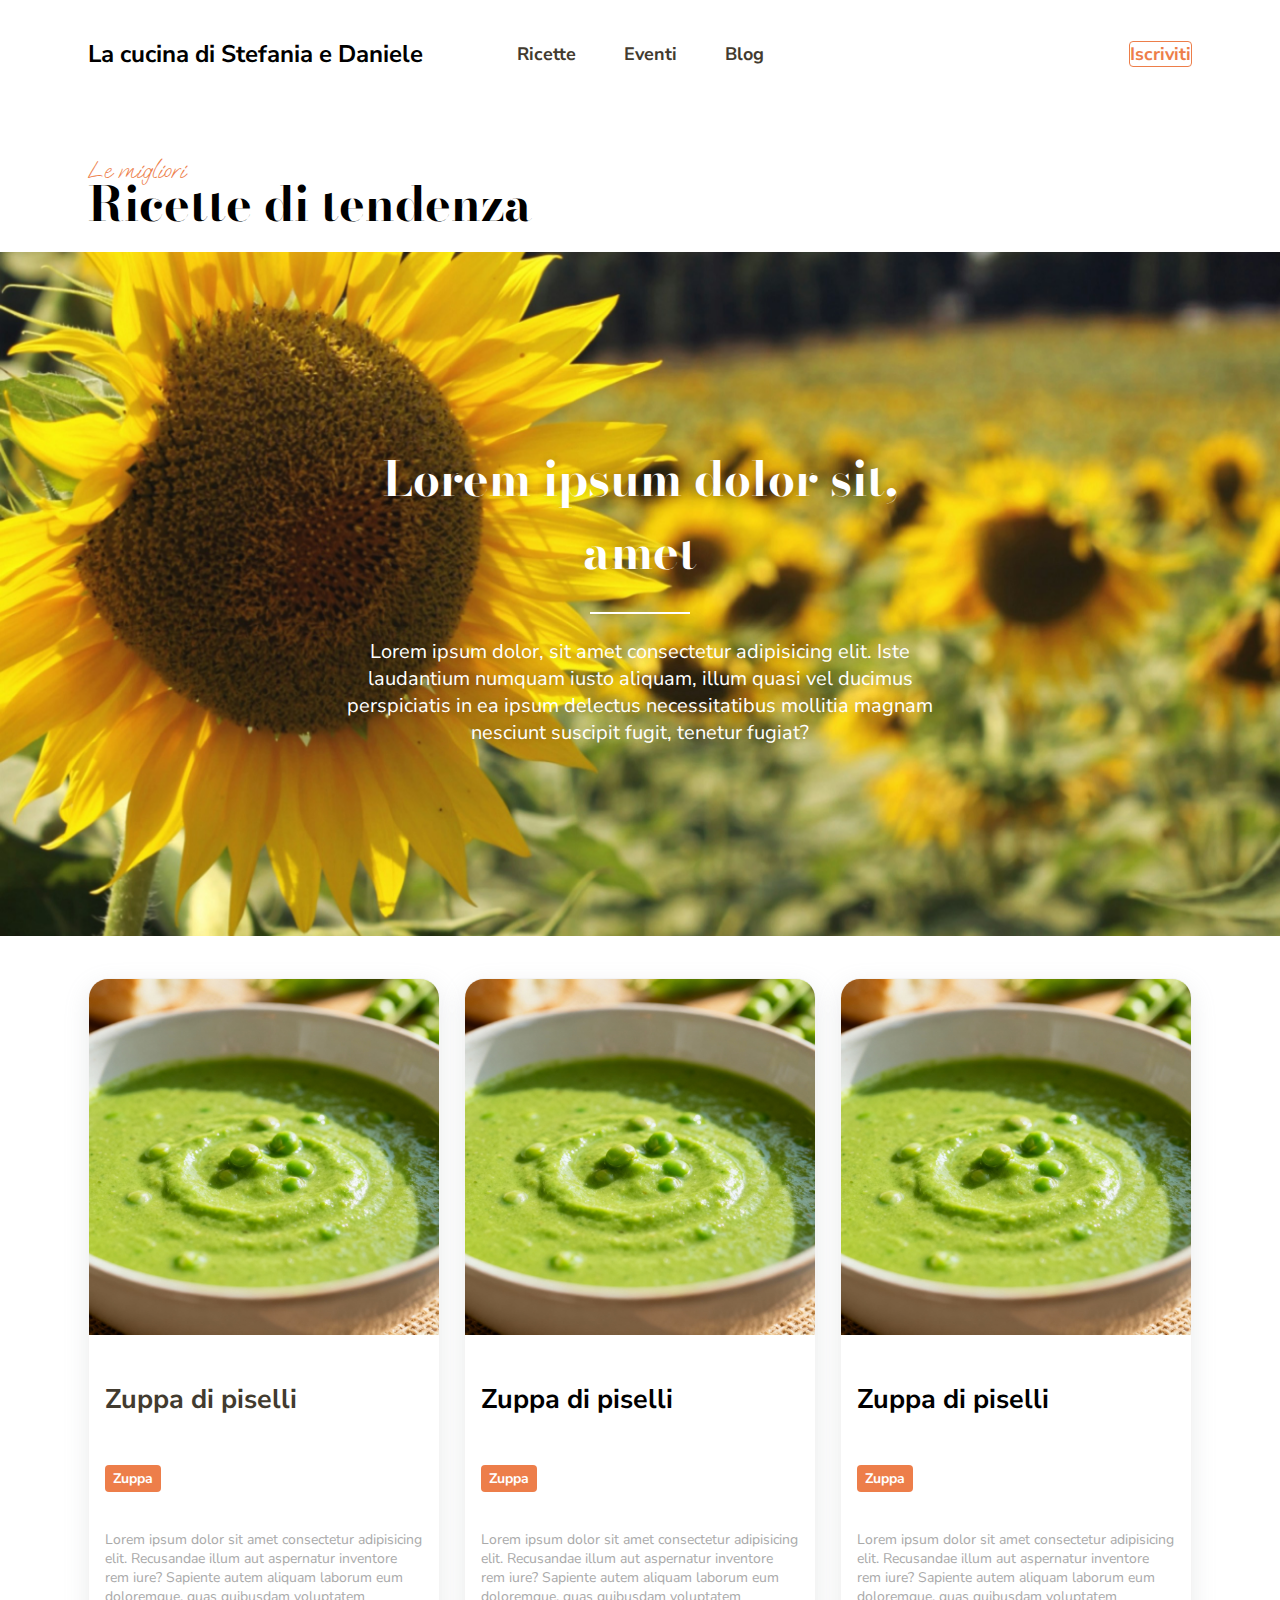
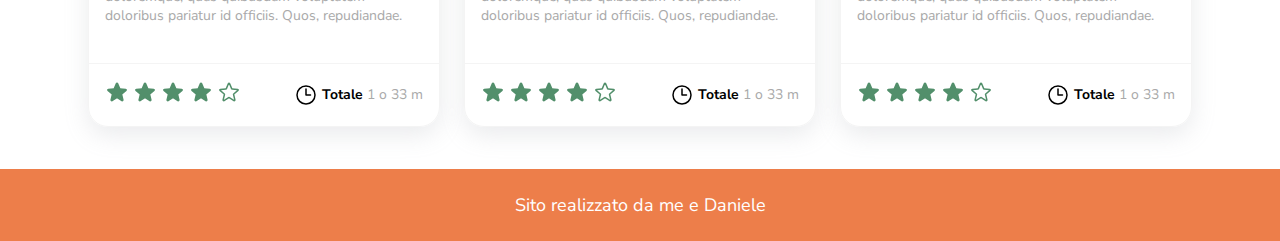
<file: index.html>
<!DOCTYPE html>
<html lang="en">

<head>
    <meta charset="UTF-8">
    <meta name="viewport" content="width=device-width, initial-scale=1.0">
    <title>Document</title>
    <link rel="preconnect" href="https://fonts.googleapis.com">
    <link rel="preconnect" href="https://fonts.gstatic.com" crossorigin>
    <link
        href="https://fonts.googleapis.com/css2?family=Bodoni+Moda:ital,opsz,wght@0,6..96,400..900;1,6..96,400..900&display=swap"
        rel="stylesheet">
    <link rel="preconnect" href="https://fonts.googleapis.com">
    <link rel="preconnect" href="https://fonts.gstatic.com" crossorigin>
    <link
        href="https://fonts.googleapis.com/css2?family=Bodoni+Moda:ital,opsz,wght@0,6..96,400..900;1,6..96,400..900&family=Nunito+Sans:ital,opsz,wght@0,6..12,200..1000;1,6..12,200..1000&display=swap"
        rel="stylesheet">
    <link rel="preconnect" href="https://fonts.googleapis.com">
    <link rel="preconnect" href="https://fonts.gstatic.com" crossorigin>
    <link
        href="https://fonts.googleapis.com/css2?family=Bodoni+Moda:ital,opsz,wght@0,6..96,400..900;1,6..96,400..900&family=Nunito+Sans:ital,opsz,wght@0,6..12,200..1000;1,6..12,200..1000&family=Oooh+Baby&display=swap"
        rel="stylesheet">
    <link rel="stylesheet" href="./css/index.css">
</head>

<body>
    <header class="header">
        <section class="header__inner">
            <h1>La cucina di Stefania e Daniele</h1>
            <nav>
                <ul>
                    <li><a href="#">Ricette</a></li>
                    <li><a href="#">Eventi</a></li>
                    <li><a href="#">Blog</a></li>
                </ul>
            </nav>
            <div class="header-cta">
                <a href="#" class="btn">
                    Iscriviti
                </a>
            </div>
            <button class="menu-toggle">
                <svg xmlns="http://www.w3.org/2000/svg" fill="none" viewBox="0 0 24 24" stroke-width="1.5"
                    stroke="currentColor" class="size-6">
                    <path stroke-linecap="round" stroke-linejoin="round"
                        d="M3.75 6.75h16.5M3.75 12h16.5m-16.5 5.25h16.5" />
                </svg>
            </button>
        </section>
    </header>
    <main>
        <section class="trending-recipes">
            <hgroup>
                <p class="fancy-text">Le migliori</p>
                <h2>Ricette di tendenza</h2>
            </hgroup>
        </section>
        <section class="hero">
            <hgroup>
                <h2>Lorem ipsum dolor sit, amet</h2>
                <hr>
                <p>Lorem ipsum dolor, sit amet consectetur adipisicing elit. Iste laudantium numquam iusto aliquam,
                    illum quasi vel ducimus perspiciatis in ea ipsum delectus necessitatibus mollitia magnam nesciunt
                    suscipit fugit, tenetur fugiat?</p>
            </hgroup>
        </section>
        <section class="recipes">
            <ul class="recipes-grid">
                <li>
                    <div class="recipe-card">
                        <div class="recipe-card__image">
                            <img src="./img/zuppa-piselli.png" alt="zuppa di piselli">
                        </div>
                        <div class="recipe-card__text">
                            <h2> <a href="./ricetta.html">Zuppa di piselli</a></h2>
                            <div class="recipe-category">Zuppa</div>
                            <p>Lorem ipsum dolor sit amet consectetur adipisicing elit. Recusandae illum aut aspernatur
                                inventore rem iure? Sapiente autem aliquam laborum eum doloremque, quas quibusdam
                                voluptatem doloribus pariatur id officiis. Quos, repudiandae.</p>
                        </div>
                        <div class="recipe-card__meta">
                            <ul class="star-rating">
                                <li class="active-star">
                                    <svg xmlns="http://www.w3.org/2000/svg" fill="none" viewBox="0 0 24 24"
                                        stroke-width="1.5" stroke="currentColor" class="size-6">
                                        <path stroke-linecap="round" stroke-linejoin="round"
                                            d="M11.48 3.499a.562.562 0 0 1 1.04 0l2.125 5.111a.563.563 0 0 0 .475.345l5.518.442c.499.04.701.663.321.988l-4.204 3.602a.563.563 0 0 0-.182.557l1.285 5.385a.562.562 0 0 1-.84.61l-4.725-2.885a.562.562 0 0 0-.586 0L6.982 20.54a.562.562 0 0 1-.84-.61l1.285-5.386a.562.562 0 0 0-.182-.557l-4.204-3.602a.562.562 0 0 1 .321-.988l5.518-.442a.563.563 0 0 0 .475-.345L11.48 3.5Z" />
                                    </svg>

                                </li>
                                <li class="active-star">
                                    <svg xmlns="http://www.w3.org/2000/svg" fill="none" viewBox="0 0 24 24"
                                        stroke-width="1.5" stroke="currentColor" class="size-6">
                                        <path stroke-linecap="round" stroke-linejoin="round"
                                            d="M11.48 3.499a.562.562 0 0 1 1.04 0l2.125 5.111a.563.563 0 0 0 .475.345l5.518.442c.499.04.701.663.321.988l-4.204 3.602a.563.563 0 0 0-.182.557l1.285 5.385a.562.562 0 0 1-.84.61l-4.725-2.885a.562.562 0 0 0-.586 0L6.982 20.54a.562.562 0 0 1-.84-.61l1.285-5.386a.562.562 0 0 0-.182-.557l-4.204-3.602a.562.562 0 0 1 .321-.988l5.518-.442a.563.563 0 0 0 .475-.345L11.48 3.5Z" />
                                    </svg>

                                </li>
                                <li class="active-star">
                                    <svg xmlns="http://www.w3.org/2000/svg" fill="none" viewBox="0 0 24 24"
                                        stroke-width="1.5" stroke="currentColor" class="size-6">
                                        <path stroke-linecap="round" stroke-linejoin="round"
                                            d="M11.48 3.499a.562.562 0 0 1 1.04 0l2.125 5.111a.563.563 0 0 0 .475.345l5.518.442c.499.04.701.663.321.988l-4.204 3.602a.563.563 0 0 0-.182.557l1.285 5.385a.562.562 0 0 1-.84.61l-4.725-2.885a.562.562 0 0 0-.586 0L6.982 20.54a.562.562 0 0 1-.84-.61l1.285-5.386a.562.562 0 0 0-.182-.557l-4.204-3.602a.562.562 0 0 1 .321-.988l5.518-.442a.563.563 0 0 0 .475-.345L11.48 3.5Z" />
                                    </svg>

                                </li>
                                <li class="active-star">
                                    <svg xmlns="http://www.w3.org/2000/svg" fill="none" viewBox="0 0 24 24"
                                        stroke-width="1.5" stroke="currentColor" class="size-6">
                                        <path stroke-linecap="round" stroke-linejoin="round"
                                            d="M11.48 3.499a.562.562 0 0 1 1.04 0l2.125 5.111a.563.563 0 0 0 .475.345l5.518.442c.499.04.701.663.321.988l-4.204 3.602a.563.563 0 0 0-.182.557l1.285 5.385a.562.562 0 0 1-.84.61l-4.725-2.885a.562.562 0 0 0-.586 0L6.982 20.54a.562.562 0 0 1-.84-.61l1.285-5.386a.562.562 0 0 0-.182-.557l-4.204-3.602a.562.562 0 0 1 .321-.988l5.518-.442a.563.563 0 0 0 .475-.345L11.48 3.5Z" />
                                    </svg>

                                </li>
                                <li>
                                    <svg xmlns="http://www.w3.org/2000/svg" fill="none" viewBox="0 0 24 24"
                                        stroke-width="1.5" stroke="currentColor" class="size-6">
                                        <path stroke-linecap="round" stroke-linejoin="round"
                                            d="M11.48 3.499a.562.562 0 0 1 1.04 0l2.125 5.111a.563.563 0 0 0 .475.345l5.518.442c.499.04.701.663.321.988l-4.204 3.602a.563.563 0 0 0-.182.557l1.285 5.385a.562.562 0 0 1-.84.61l-4.725-2.885a.562.562 0 0 0-.586 0L6.982 20.54a.562.562 0 0 1-.84-.61l1.285-5.386a.562.562 0 0 0-.182-.557l-4.204-3.602a.562.562 0 0 1 .321-.988l5.518-.442a.563.563 0 0 0 .475-.345L11.48 3.5Z" />
                                    </svg>
                                </li>
                            </ul>
                            <div class="prep-time">
                                <svg xmlns="http://www.w3.org/2000/svg" fill="none" viewBox="0 0 24 24"
                                    stroke-width="1.5" stroke="currentColor" class="size-6">
                                    <path stroke-linecap="round" stroke-linejoin="round"
                                        d="M12 6v6h4.5m4.5 0a9 9 0 1 1-18 0 9 9 0 0 1 18 0Z" />
                                </svg>
                                <span>Totale</span><span>1 o 33 m</span>
                            </div>
                        </div>
                    </div>
                </li>
                <li>
                    <div class="recipe-card">
                        <div class="recipe-card__image">
                            <img src="./img/zuppa-piselli.png" alt="zuppa di piselli">
                        </div>
                        <div class="recipe-card__text">
                            <h2>Zuppa di piselli</h2>
                            <div class="recipe-category">Zuppa</div>
                            <p>Lorem ipsum dolor sit amet consectetur adipisicing elit. Recusandae illum aut aspernatur
                                inventore rem iure? Sapiente autem aliquam laborum eum doloremque, quas quibusdam
                                voluptatem doloribus pariatur id officiis. Quos, repudiandae.</p>
                        </div>
                        <div class="recipe-card__meta">
                            <ul class="star-rating">
                                <li class="active-star">
                                    <svg xmlns="http://www.w3.org/2000/svg" fill="none" viewBox="0 0 24 24"
                                        stroke-width="1.5" stroke="currentColor" class="size-6">
                                        <path stroke-linecap="round" stroke-linejoin="round"
                                            d="M11.48 3.499a.562.562 0 0 1 1.04 0l2.125 5.111a.563.563 0 0 0 .475.345l5.518.442c.499.04.701.663.321.988l-4.204 3.602a.563.563 0 0 0-.182.557l1.285 5.385a.562.562 0 0 1-.84.61l-4.725-2.885a.562.562 0 0 0-.586 0L6.982 20.54a.562.562 0 0 1-.84-.61l1.285-5.386a.562.562 0 0 0-.182-.557l-4.204-3.602a.562.562 0 0 1 .321-.988l5.518-.442a.563.563 0 0 0 .475-.345L11.48 3.5Z" />
                                    </svg>

                                </li>
                                <li class="active-star">
                                    <svg xmlns="http://www.w3.org/2000/svg" fill="none" viewBox="0 0 24 24"
                                        stroke-width="1.5" stroke="currentColor" class="size-6">
                                        <path stroke-linecap="round" stroke-linejoin="round"
                                            d="M11.48 3.499a.562.562 0 0 1 1.04 0l2.125 5.111a.563.563 0 0 0 .475.345l5.518.442c.499.04.701.663.321.988l-4.204 3.602a.563.563 0 0 0-.182.557l1.285 5.385a.562.562 0 0 1-.84.61l-4.725-2.885a.562.562 0 0 0-.586 0L6.982 20.54a.562.562 0 0 1-.84-.61l1.285-5.386a.562.562 0 0 0-.182-.557l-4.204-3.602a.562.562 0 0 1 .321-.988l5.518-.442a.563.563 0 0 0 .475-.345L11.48 3.5Z" />
                                    </svg>

                                </li>
                                <li class="active-star">
                                    <svg xmlns="http://www.w3.org/2000/svg" fill="none" viewBox="0 0 24 24"
                                        stroke-width="1.5" stroke="currentColor" class="size-6">
                                        <path stroke-linecap="round" stroke-linejoin="round"
                                            d="M11.48 3.499a.562.562 0 0 1 1.04 0l2.125 5.111a.563.563 0 0 0 .475.345l5.518.442c.499.04.701.663.321.988l-4.204 3.602a.563.563 0 0 0-.182.557l1.285 5.385a.562.562 0 0 1-.84.61l-4.725-2.885a.562.562 0 0 0-.586 0L6.982 20.54a.562.562 0 0 1-.84-.61l1.285-5.386a.562.562 0 0 0-.182-.557l-4.204-3.602a.562.562 0 0 1 .321-.988l5.518-.442a.563.563 0 0 0 .475-.345L11.48 3.5Z" />
                                    </svg>

                                </li>
                                <li class="active-star">
                                    <svg xmlns="http://www.w3.org/2000/svg" fill="none" viewBox="0 0 24 24"
                                        stroke-width="1.5" stroke="currentColor" class="size-6">
                                        <path stroke-linecap="round" stroke-linejoin="round"
                                            d="M11.48 3.499a.562.562 0 0 1 1.04 0l2.125 5.111a.563.563 0 0 0 .475.345l5.518.442c.499.04.701.663.321.988l-4.204 3.602a.563.563 0 0 0-.182.557l1.285 5.385a.562.562 0 0 1-.84.61l-4.725-2.885a.562.562 0 0 0-.586 0L6.982 20.54a.562.562 0 0 1-.84-.61l1.285-5.386a.562.562 0 0 0-.182-.557l-4.204-3.602a.562.562 0 0 1 .321-.988l5.518-.442a.563.563 0 0 0 .475-.345L11.48 3.5Z" />
                                    </svg>

                                </li>
                                <li>
                                    <svg xmlns="http://www.w3.org/2000/svg" fill="none" viewBox="0 0 24 24"
                                        stroke-width="1.5" stroke="currentColor" class="size-6">
                                        <path stroke-linecap="round" stroke-linejoin="round"
                                            d="M11.48 3.499a.562.562 0 0 1 1.04 0l2.125 5.111a.563.563 0 0 0 .475.345l5.518.442c.499.04.701.663.321.988l-4.204 3.602a.563.563 0 0 0-.182.557l1.285 5.385a.562.562 0 0 1-.84.61l-4.725-2.885a.562.562 0 0 0-.586 0L6.982 20.54a.562.562 0 0 1-.84-.61l1.285-5.386a.562.562 0 0 0-.182-.557l-4.204-3.602a.562.562 0 0 1 .321-.988l5.518-.442a.563.563 0 0 0 .475-.345L11.48 3.5Z" />
                                    </svg>
                                </li>
                            </ul>
                            <div class="prep-time">
                                <svg xmlns="http://www.w3.org/2000/svg" fill="none" viewBox="0 0 24 24"
                                    stroke-width="1.5" stroke="currentColor" class="size-6">
                                    <path stroke-linecap="round" stroke-linejoin="round"
                                        d="M12 6v6h4.5m4.5 0a9 9 0 1 1-18 0 9 9 0 0 1 18 0Z" />
                                </svg>
                                <span>Totale</span><span>1 o 33 m</span>
                            </div>
                        </div>
                    </div>
                </li>
                <li>
                    <div class="recipe-card">
                        <div class="recipe-card__image">
                            <img src="./img/zuppa-piselli.png" alt="zuppa di piselli">
                        </div>
                        <div class="recipe-card__text">
                            <h2>Zuppa di piselli</h2>
                            <div class="recipe-category">Zuppa</div>
                            <p>Lorem ipsum dolor sit amet consectetur adipisicing elit. Recusandae illum aut aspernatur
                                inventore rem iure? Sapiente autem aliquam laborum eum doloremque, quas quibusdam
                                voluptatem doloribus pariatur id officiis. Quos, repudiandae.</p>
                        </div>
                        <div class="recipe-card__meta">
                            <ul class="star-rating">
                                <li class="active-star">
                                    <svg xmlns="http://www.w3.org/2000/svg" fill="none" viewBox="0 0 24 24"
                                        stroke-width="1.5" stroke="currentColor" class="size-6">
                                        <path stroke-linecap="round" stroke-linejoin="round"
                                            d="M11.48 3.499a.562.562 0 0 1 1.04 0l2.125 5.111a.563.563 0 0 0 .475.345l5.518.442c.499.04.701.663.321.988l-4.204 3.602a.563.563 0 0 0-.182.557l1.285 5.385a.562.562 0 0 1-.84.61l-4.725-2.885a.562.562 0 0 0-.586 0L6.982 20.54a.562.562 0 0 1-.84-.61l1.285-5.386a.562.562 0 0 0-.182-.557l-4.204-3.602a.562.562 0 0 1 .321-.988l5.518-.442a.563.563 0 0 0 .475-.345L11.48 3.5Z" />
                                    </svg>

                                </li>
                                <li class="active-star">
                                    <svg xmlns="http://www.w3.org/2000/svg" fill="none" viewBox="0 0 24 24"
                                        stroke-width="1.5" stroke="currentColor" class="size-6">
                                        <path stroke-linecap="round" stroke-linejoin="round"
                                            d="M11.48 3.499a.562.562 0 0 1 1.04 0l2.125 5.111a.563.563 0 0 0 .475.345l5.518.442c.499.04.701.663.321.988l-4.204 3.602a.563.563 0 0 0-.182.557l1.285 5.385a.562.562 0 0 1-.84.61l-4.725-2.885a.562.562 0 0 0-.586 0L6.982 20.54a.562.562 0 0 1-.84-.61l1.285-5.386a.562.562 0 0 0-.182-.557l-4.204-3.602a.562.562 0 0 1 .321-.988l5.518-.442a.563.563 0 0 0 .475-.345L11.48 3.5Z" />
                                    </svg>

                                </li>
                                <li class="active-star">
                                    <svg xmlns="http://www.w3.org/2000/svg" fill="none" viewBox="0 0 24 24"
                                        stroke-width="1.5" stroke="currentColor" class="size-6">
                                        <path stroke-linecap="round" stroke-linejoin="round"
                                            d="M11.48 3.499a.562.562 0 0 1 1.04 0l2.125 5.111a.563.563 0 0 0 .475.345l5.518.442c.499.04.701.663.321.988l-4.204 3.602a.563.563 0 0 0-.182.557l1.285 5.385a.562.562 0 0 1-.84.61l-4.725-2.885a.562.562 0 0 0-.586 0L6.982 20.54a.562.562 0 0 1-.84-.61l1.285-5.386a.562.562 0 0 0-.182-.557l-4.204-3.602a.562.562 0 0 1 .321-.988l5.518-.442a.563.563 0 0 0 .475-.345L11.48 3.5Z" />
                                    </svg>

                                </li>
                                <li class="active-star">
                                    <svg xmlns="http://www.w3.org/2000/svg" fill="none" viewBox="0 0 24 24"
                                        stroke-width="1.5" stroke="currentColor" class="size-6">
                                        <path stroke-linecap="round" stroke-linejoin="round"
                                            d="M11.48 3.499a.562.562 0 0 1 1.04 0l2.125 5.111a.563.563 0 0 0 .475.345l5.518.442c.499.04.701.663.321.988l-4.204 3.602a.563.563 0 0 0-.182.557l1.285 5.385a.562.562 0 0 1-.84.61l-4.725-2.885a.562.562 0 0 0-.586 0L6.982 20.54a.562.562 0 0 1-.84-.61l1.285-5.386a.562.562 0 0 0-.182-.557l-4.204-3.602a.562.562 0 0 1 .321-.988l5.518-.442a.563.563 0 0 0 .475-.345L11.48 3.5Z" />
                                    </svg>

                                </li>
                                <li>
                                    <svg xmlns="http://www.w3.org/2000/svg" fill="none" viewBox="0 0 24 24"
                                        stroke-width="1.5" stroke="currentColor" class="size-6">
                                        <path stroke-linecap="round" stroke-linejoin="round"
                                            d="M11.48 3.499a.562.562 0 0 1 1.04 0l2.125 5.111a.563.563 0 0 0 .475.345l5.518.442c.499.04.701.663.321.988l-4.204 3.602a.563.563 0 0 0-.182.557l1.285 5.385a.562.562 0 0 1-.84.61l-4.725-2.885a.562.562 0 0 0-.586 0L6.982 20.54a.562.562 0 0 1-.84-.61l1.285-5.386a.562.562 0 0 0-.182-.557l-4.204-3.602a.562.562 0 0 1 .321-.988l5.518-.442a.563.563 0 0 0 .475-.345L11.48 3.5Z" />
                                    </svg>
                                </li>
                            </ul>
                            <div class="prep-time">
                                <svg xmlns="http://www.w3.org/2000/svg" fill="none" viewBox="0 0 24 24"
                                    stroke-width="1.5" stroke="currentColor" class="size-6">
                                    <path stroke-linecap="round" stroke-linejoin="round"
                                        d="M12 6v6h4.5m4.5 0a9 9 0 1 1-18 0 9 9 0 0 1 18 0Z" />
                                </svg>
                                <span>Totale</span><span>1 o 33 m</span>
                           </div> 
                        </div>
                    </div> 
                </li>
            </ul>
        </section>
    </main>
    <footer class="footer">
        <div class="footer__inner">Sito realizzato da me e Daniele</div>
    </footer>
</body>

</html>
</file>
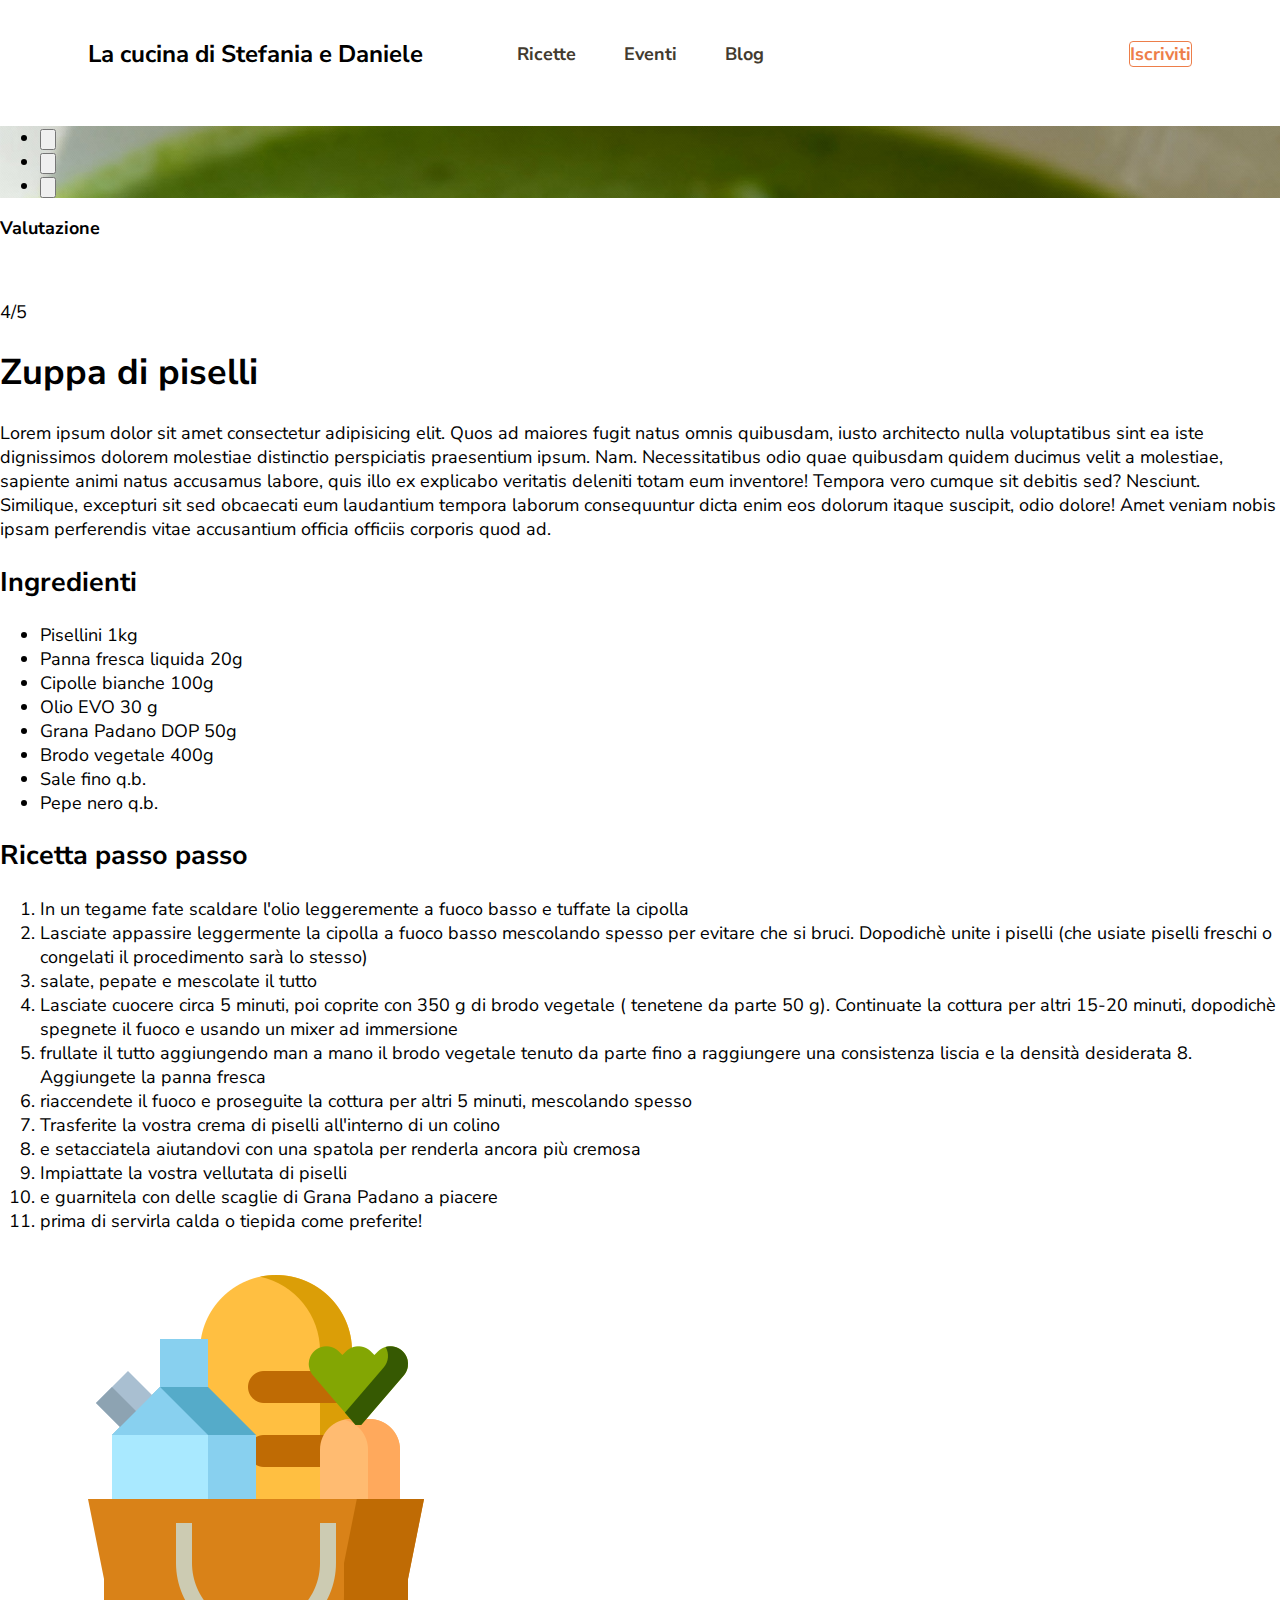
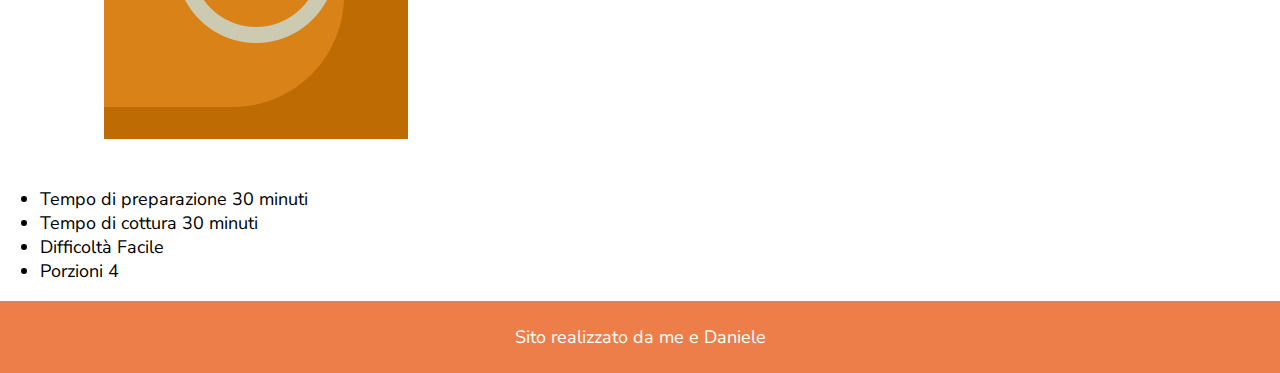
<file: ricetta.html>
<!DOCTYPE html>
<html lang="en">

<head>
    <meta charset="UTF-8">
    <meta name="viewport" content="width=device-width, initial-scale=1.0">
    <title>Document</title>
    <link rel="preconnect" href="https://fonts.googleapis.com">
    <link rel="preconnect" href="https://fonts.gstatic.com" crossorigin>
    <link
        href="https://fonts.googleapis.com/css2?family=Bodoni+Moda:ital,opsz,wght@0,6..96,400..900;1,6..96,400..900&display=swap"
        rel="stylesheet">
    <link rel="preconnect" href="https://fonts.googleapis.com">
    <link rel="preconnect" href="https://fonts.gstatic.com" crossorigin>
    <link
        href="https://fonts.googleapis.com/css2?family=Bodoni+Moda:ital,opsz,wght@0,6..96,400..900;1,6..96,400..900&family=Nunito+Sans:ital,opsz,wght@0,6..12,200..1000;1,6..12,200..1000&display=swap"
        rel="stylesheet">
    <link rel="preconnect" href="https://fonts.googleapis.com">
    <link rel="preconnect" href="https://fonts.gstatic.com" crossorigin>
    <link
        href="https://fonts.googleapis.com/css2?family=Bodoni+Moda:ital,opsz,wght@0,6..96,400..900;1,6..96,400..900&family=Nunito+Sans:ital,opsz,wght@0,6..12,200..1000;1,6..12,200..1000&family=Oooh+Baby&display=swap"
        rel="stylesheet">
    <link rel="stylesheet" href="./css/index.css">
</head>

<body>
    <header class="header header--white">
        <section class="header__inner">
            <h1>La cucina di Stefania e Daniele</h1>
            <nav>
                <ul>
                    <li><a href="#">Ricette</a></li>
                    <li><a href="#">Eventi</a></li>
                    <li><a href="#">Blog</a></li>
                </ul>
            </nav>
            <div class="header-cta">
                <a href="#" class="btn btn-solid">
                    Iscriviti
                </a>
            </div>
            <button class="menu-toggle">
                <svg xmlns="http://www.w3.org/2000/svg" fill="none" viewBox="0 0 24 24" stroke-width="1.5"
                    stroke="currentColor" class="size-6">
                    <path stroke-linecap="round" stroke-linejoin="round"
                        d="M3.75 6.75h16.5M3.75 12h16.5m-16.5 5.25h16.5" />
                </svg>
            </button>
        </section>
    </header>
    <main class="recipe-details">
        <section class="hero hero-submenu" style="background-image: url('./img/zuppa-piselli.png')">
            <!-- <div class="hero__inner">
                <h2 class="hero__title">Zuppa di piselli</h2>
            </div> -->
            <ul>
                <li>
                    <button>
                        <svg xmlns="http://www.w3.org/2000/svg" fill="none" viewBox="0 0 24 24" stroke-width="1.5"
                            stroke="currentColor" class="size-6">
                            <path stroke-linecap="round" stroke-linejoin="round"
                                d="M21 8.25c0-2.485-2.099-4.5-4.688-4.5-1.935 0-3.597 1.126-4.312 2.733-.715-1.607-2.377-2.733-4.313-2.733C5.1 3.75 3 5.765 3 8.25c0 7.22 9 12 9 12s9-4.78 9-12Z" />
                        </svg>
                    </button>
                </li>
                <li>
                    <button>
                        <svg xmlns="http://www.w3.org/2000/svg" fill="none" viewBox="0 0 24 24" stroke-width="1.5"
                            stroke="currentColor" class="size-6">
                            <path stroke-linecap="round" stroke-linejoin="round"
                                d="M17.593 3.322c1.1.128 1.907 1.077 1.907 2.185V21L12 17.25 4.5 21V5.507c0-1.108.806-2.057 1.907-2.185a48.507 48.507 0 0 1 11.186 0Z" />
                        </svg>
                    </button>
                </li>
                <li>
                    <button>
                        <svg xmlns="http://www.w3.org/2000/svg" fill="none" viewBox="0 0 24 24" stroke-width="1.5"
                            stroke="currentColor" class="size-6">
                            <path stroke-linecap="round" stroke-linejoin="round"
                                d="M7.217 10.907a2.25 2.25 0 1 0 0 2.186m0-2.186c.18.324.283.696.283 1.093s-.103.77-.283 1.093m0-2.186 9.566-5.314m-9.566 7.5 9.566 5.314m0 0a2.25 2.25 0 1 0 3.935 2.186 2.25 2.25 0 0 0-3.935-2.186Zm0-12.814a2.25 2.25 0 1 0 3.933-2.185 2.25 2.25 0 0 0-3.933 2.185Z" />
                        </svg>
                    </button>
                </li>
            </ul>
        </section>
        <section class="recipe">
            <article class="istruzioni">
                <div class="reviews">
                    <span>
                        <b>Valutazione</b>
                    </span>
                    <ul class="star-rating">
                        <li class="active-star">
                            <svg xmlns="http://www.w3.org/2000/svg" fill="none" viewBox="0 0 24 24" stroke-width="1.5"
                                stroke="currentColor" class="size-6">
                                <path stroke-linecap="round" stroke-linejoin="round"
                                    d="M11.48 3.499a.562.562 0 0 1 1.04 0l2.125 5.111a.563.563 0 0 0 .475.345l5.518.442c.499.04.701.663.321.988l-4.204 3.602a.563.563 0 0 0-.182.557l1.285 5.385a.562.562 0 0 1-.84.61l-4.725-2.885a.562.562 0 0 0-.586 0L6.982 20.54a.562.562 0 0 1-.84-.61l1.285-5.386a.562.562 0 0 0-.182-.557l-4.204-3.602a.562.562 0 0 1 .321-.988l5.518-.442a.563.563 0 0 0 .475-.345L11.48 3.5Z" />
                            </svg>

                        </li>
                        <li class="active-star">
                            <svg xmlns="http://www.w3.org/2000/svg" fill="none" viewBox="0 0 24 24" stroke-width="1.5"
                                stroke="currentColor" class="size-6">
                                <path stroke-linecap="round" stroke-linejoin="round"
                                    d="M11.48 3.499a.562.562 0 0 1 1.04 0l2.125 5.111a.563.563 0 0 0 .475.345l5.518.442c.499.04.701.663.321.988l-4.204 3.602a.563.563 0 0 0-.182.557l1.285 5.385a.562.562 0 0 1-.84.61l-4.725-2.885a.562.562 0 0 0-.586 0L6.982 20.54a.562.562 0 0 1-.84-.61l1.285-5.386a.562.562 0 0 0-.182-.557l-4.204-3.602a.562.562 0 0 1 .321-.988l5.518-.442a.563.563 0 0 0 .475-.345L11.48 3.5Z" />
                            </svg>

                        </li>
                        <li class="active-star">
                            <svg xmlns="http://www.w3.org/2000/svg" fill="none" viewBox="0 0 24 24" stroke-width="1.5"
                                stroke="currentColor" class="size-6">
                                <path stroke-linecap="round" stroke-linejoin="round"
                                    d="M11.48 3.499a.562.562 0 0 1 1.04 0l2.125 5.111a.563.563 0 0 0 .475.345l5.518.442c.499.04.701.663.321.988l-4.204 3.602a.563.563 0 0 0-.182.557l1.285 5.385a.562.562 0 0 1-.84.61l-4.725-2.885a.562.562 0 0 0-.586 0L6.982 20.54a.562.562 0 0 1-.84-.61l1.285-5.386a.562.562 0 0 0-.182-.557l-4.204-3.602a.562.562 0 0 1 .321-.988l5.518-.442a.563.563 0 0 0 .475-.345L11.48 3.5Z" />
                            </svg>

                        </li>
                        <li class="active-star">
                            <svg xmlns="http://www.w3.org/2000/svg" fill="none" viewBox="0 0 24 24" stroke-width="1.5"
                                stroke="currentColor" class="size-6">
                                <path stroke-linecap="round" stroke-linejoin="round"
                                    d="M11.48 3.499a.562.562 0 0 1 1.04 0l2.125 5.111a.563.563 0 0 0 .475.345l5.518.442c.499.04.701.663.321.988l-4.204 3.602a.563.563 0 0 0-.182.557l1.285 5.385a.562.562 0 0 1-.84.61l-4.725-2.885a.562.562 0 0 0-.586 0L6.982 20.54a.562.562 0 0 1-.84-.61l1.285-5.386a.562.562 0 0 0-.182-.557l-4.204-3.602a.562.562 0 0 1 .321-.988l5.518-.442a.563.563 0 0 0 .475-.345L11.48 3.5Z" />
                            </svg>

                        </li>
                        <li>
                            <svg xmlns="http://www.w3.org/2000/svg" fill="none" viewBox="0 0 24 24" stroke-width="1.5"
                                stroke="currentColor" class="size-6">
                                <path stroke-linecap="round" stroke-linejoin="round"
                                    d="M11.48 3.499a.562.562 0 0 1 1.04 0l2.125 5.111a.563.563 0 0 0 .475.345l5.518.442c.499.04.701.663.321.988l-4.204 3.602a.563.563 0 0 0-.182.557l1.285 5.385a.562.562 0 0 1-.84.61l-4.725-2.885a.562.562 0 0 0-.586 0L6.982 20.54a.562.562 0 0 1-.84-.61l1.285-5.386a.562.562 0 0 0-.182-.557l-4.204-3.602a.562.562 0 0 1 .321-.988l5.518-.442a.563.563 0 0 0 .475-.345L11.48 3.5Z" />
                            </svg>
                        </li>
                    </ul>
                    <span>4/5</span>
                </div>
                <h1>Zuppa di piselli</h1>
                <p>Lorem ipsum dolor sit amet consectetur adipisicing elit. Quos ad maiores fugit natus omnis quibusdam, iusto architecto nulla voluptatibus sint ea iste dignissimos dolorem molestiae distinctio perspiciatis praesentium ipsum. Nam.
                Necessitatibus odio quae quibusdam quidem ducimus velit a molestiae, sapiente animi natus accusamus labore, quis illo ex explicabo veritatis deleniti totam eum inventore! Tempora vero cumque sit debitis sed? Nesciunt.
                Similique, excepturi sit sed obcaecati eum laudantium tempora laborum consequuntur dicta enim eos dolorum itaque suscipit, odio dolore! Amet veniam nobis ipsam perferendis vitae accusantium officia officiis corporis quod ad.</p>
                <section class="ingredienti">
                    <h2>Ingredienti</h2>
                    <ul>
                        <li>Pisellini 1kg</li>
                        <li>Panna fresca liquida 20g</li>
                        <li>Cipolle bianche 100g</li>
                        <li>Olio EVO 30 g</li>
                        <li>Grana Padano DOP 50g</li>
                        <li>Brodo vegetale 400g</li>
                        <li>Sale fino q.b.</li>
                        <li>Pepe nero q.b.</li>
                    </ul>
                </section>
                <section class="steps">
                    <h2>Ricetta passo passo</h2>
                    <ol>
                        <li>In un tegame fate scaldare l'olio leggeremente a fuoco basso e tuffate la cipolla</li>
                        <li>Lasciate appassire leggermente la cipolla a fuoco basso mescolando spesso per evitare che si bruci. Dopodichè unite i piselli (che usiate piselli freschi o congelati il procedimento sarà lo stesso)</li>
                        <li>salate, pepate e mescolate il tutto </li>
                        <li>Lasciate cuocere circa 5 minuti, poi coprite con 350 g di brodo vegetale ( tenetene da parte 50 g). Continuate la cottura per altri 15-20 minuti, dopodichè spegnete il fuoco e usando un mixer ad immersione</li>
                        <li>frullate il tutto aggiungendo man a mano il brodo vegetale tenuto da parte fino a raggiungere una consistenza liscia e la densità desiderata 8. Aggiungete la panna fresca</li>
                        <li>riaccendete il fuoco e proseguite la cottura per altri 5 minuti, mescolando spesso </li>
                        <li>Trasferite la vostra crema di piselli all'interno di un colino </li>
                        <li>e setacciatela aiutandovi con una spatola per renderla ancora più cremosa</li>
                        <li>Impiattate la vostra vellutata di piselli </li>
                        <li>e guarnitela con delle scaglie di Grana Padano a piacere</li>
                        <li>prima di servirla calda o tiepida come preferite!</li>
                    </ol>
                </section>
            </article>
            <aside class="informazioni">
                <div class="informazioni__header">
                    <img src="./img/grocery.png" alt="null">
                </div>
                <div class="informazioni__content">
                    <ul>
                        <li>
                            <span>Tempo di preparazione</span>
                            <span>30 minuti</span>
                        </li>
                        <li>
                            <span>Tempo di cottura</span>
                            <span>30 minuti</span>
                        </li>
                        <li>
                            <span>Difficoltà</span>
                            <span>Facile</span>
                        </li>
                        <li>
                            <span>Porzioni</span>
                            <span>4</span>
                        </li>
                    </ul>
                </div>
            </aside>
        </section>
    </main>
    <footer class="footer">
        <div class="footer__inner">Sito realizzato da me e Daniele</div>
    </footer>
</body>

</html>
</file>
<file: css/index.css>
html {
    box-sizing: border-box;
    font-size: 18px;
}

*,
*::before,
*::after {
    box-sizing: inherit;
}

body {
    margin: 0;
    font-family: "Nunito Sans", sans-serif;
}

.header__inner,
.trending-recipes,
.recipes {
    max-width: 1320px;
    margin: 0 auto;
    width: 90%;
    padding: 24px;
}

.header__inner {
    display: flex;
    justify-content: space-between;
    align-items: center;
    border-bottom: 2p solid #f2f2f2;
}

.header__inner>* {
    flex: 1;
}

.header__inner .header-cta,
.header__inner .menu-toggle {
    text-align: right;
}

.menu-toggle {
    appearance: none;
    border: 0;
    background: transparent;
}

.menu-toggle svg {
    width: 24px;
    height: 24px;
}

.header__inner h1 {
    margin: 0;
    font-size: 24px;
}

.header__inner .header-cta {
    display: none;
}

.header__inner nav {
    display: none;
    text-align: center;
}

.header__inner nav ul {
    display: flex;
    gap: 48px;
    list-style: none;
    padding-left: 0px;
    justify-content: center;
}

a {
    text-decoration: none;
    font-weight: 700;
    color: #423b2f;
}

a:hover {
    text-decoration: underline;
}

.btn {
    display: inline-block;
    padding: 12x 24px;
    border-radius: 4px;
    border: 1px solid #ed7e4a;
    color: #ed7e4a;
    background: transparent;
    text-decoration: none;
    transition: color 5s ease;
}

.btn:hover {
    background: linear-gradient(to right, #f28b57, #ed7e4a);
    color: #fff;
    text-decoration: none;

}

hgroup:has(.fancy-text) {
    position: relative;
    margin-top: 48px;
}

hgroup:has(.fancy-text) h2 {
    margin: 0;
    line-height: 1;
    font-size: 48px;
    font-family: "Bodoni Moda", serif;
}

.fancy-text {
    font-family: "Oooh Baby", cursive;
    font-size: 24px;
    margin: 0;
    position: absolute;
    top: -25px;
    color: #ed7e4a;
}

.hero {
    position: relative;
    width: 100%;
    background-image: url('../img/girasole.jpg');
    background-size: cover;
    background-position: center;
    background-repeat: no-repeat;
    background-attachment: fixed;
}

.hero hgroup {
    position: relative;
    text-align: center;
    width: 90%;
    margin: 0 auto;
    padding: 190px 0;
    z-index: 1;
}


.hero hgroup h2,
.hero hgroup p {
    margin: 0;
    color: #fff;
    text-shadow: 0 0 10px rgba(0, 0, 0, 0.2);
}

.hero hgroup h2 {
    font-size: 48px;
    font-family: "Bodoni Moda", serif;
}

.hero hgroup hr {
    width: 100px;
    height: 2px;
    background: #fff;
    border: 0;
    margin: 24px auto;
}

.hero hgroup p{
    font-size: 20px;
    font-family: "Nunito Sans", sans-serif;
}

hero::after{
    content: '';
    position: absolute;
    top: 0;
    left: 0;
    width: 100%;
    height: 100%;
    background: rgba(0, 0, 0, 0.2);

}

.recipe-card{
    max-width: 400px;
    display: flex;
    flex-direction: column;
    border: 1px solid #f4f4f4;
    box-shadow: rgba(149, 157, 165, 0.2) 0px 8px 24px;
    border-radius: 20px;
    overflow: hidden;
}

.recipes-grid{
    display: grid;
    grid-template-columns: repeat(auto-fit, minmax(300px, 1fr));
    gap: 24px;
    list-style: none;
    padding-left: 0;
}

.recipe-card svg{
    width: 24px;
}

.recipe-card .recipe-card__image{
    aspect-ratio: 16/9;
}

.recipe-card .recipe-card__image img{
    width: 100%;
    height: 100%;
    object-fit: cover;
}

.recipe-card .recipe-card__text{
    padding:  24px 16px;
    display: flex;
    flex-direction: column;
    gap: 24px;
}

c > *{
    margin: 0;
}

.recipe-card .recipe-card__text .recipe-category{
    display: inline-block;
    background: #ed7e4a;
    padding: 4px 8px;
    border-radius: 4px;
    color: #fff;
    font-size: 14px;
    font-weight: 700;
    width: fit-content;
}

.recipe-card .recipe-card__text p {
    font-size: 14px;
    color: #a9a9a9;
}

.recipe-card__meta{
    border-top:  1px solid #f4f4f4;
    display: flex;
    justify-content: space-between;
    align-items: center;
    padding: 16px;
}

.star-rating{
    display: flex;
    gap: 4px;
    list-style: none;
    padding-left: 0;
    color: #528f6b;
}

.star-rating .active-star svg{
    fill: #528f6b;
}

.prep-time{
    display: flex;
    align-items: center;
    gap: 4px;
    font-size: 14px;
}

.prep-time span:first-of-type{
    font-weight: 700;
}

.prep-time span:last-of-type{
    color: #a9a9a9;
}

footer{
    text-align: center;
    padding: 24px;
    background-color: #ed7e4a;  
    color: #fff;
}

@media (min-width: 1024px) {

    .header__inner nav,
    .header__inner .header-cta {
        display: block; 
    }

    .menu-toggle {
        display: none;
    }
    .hero hgroup {
        width: 50%;
    }

}
</file>
